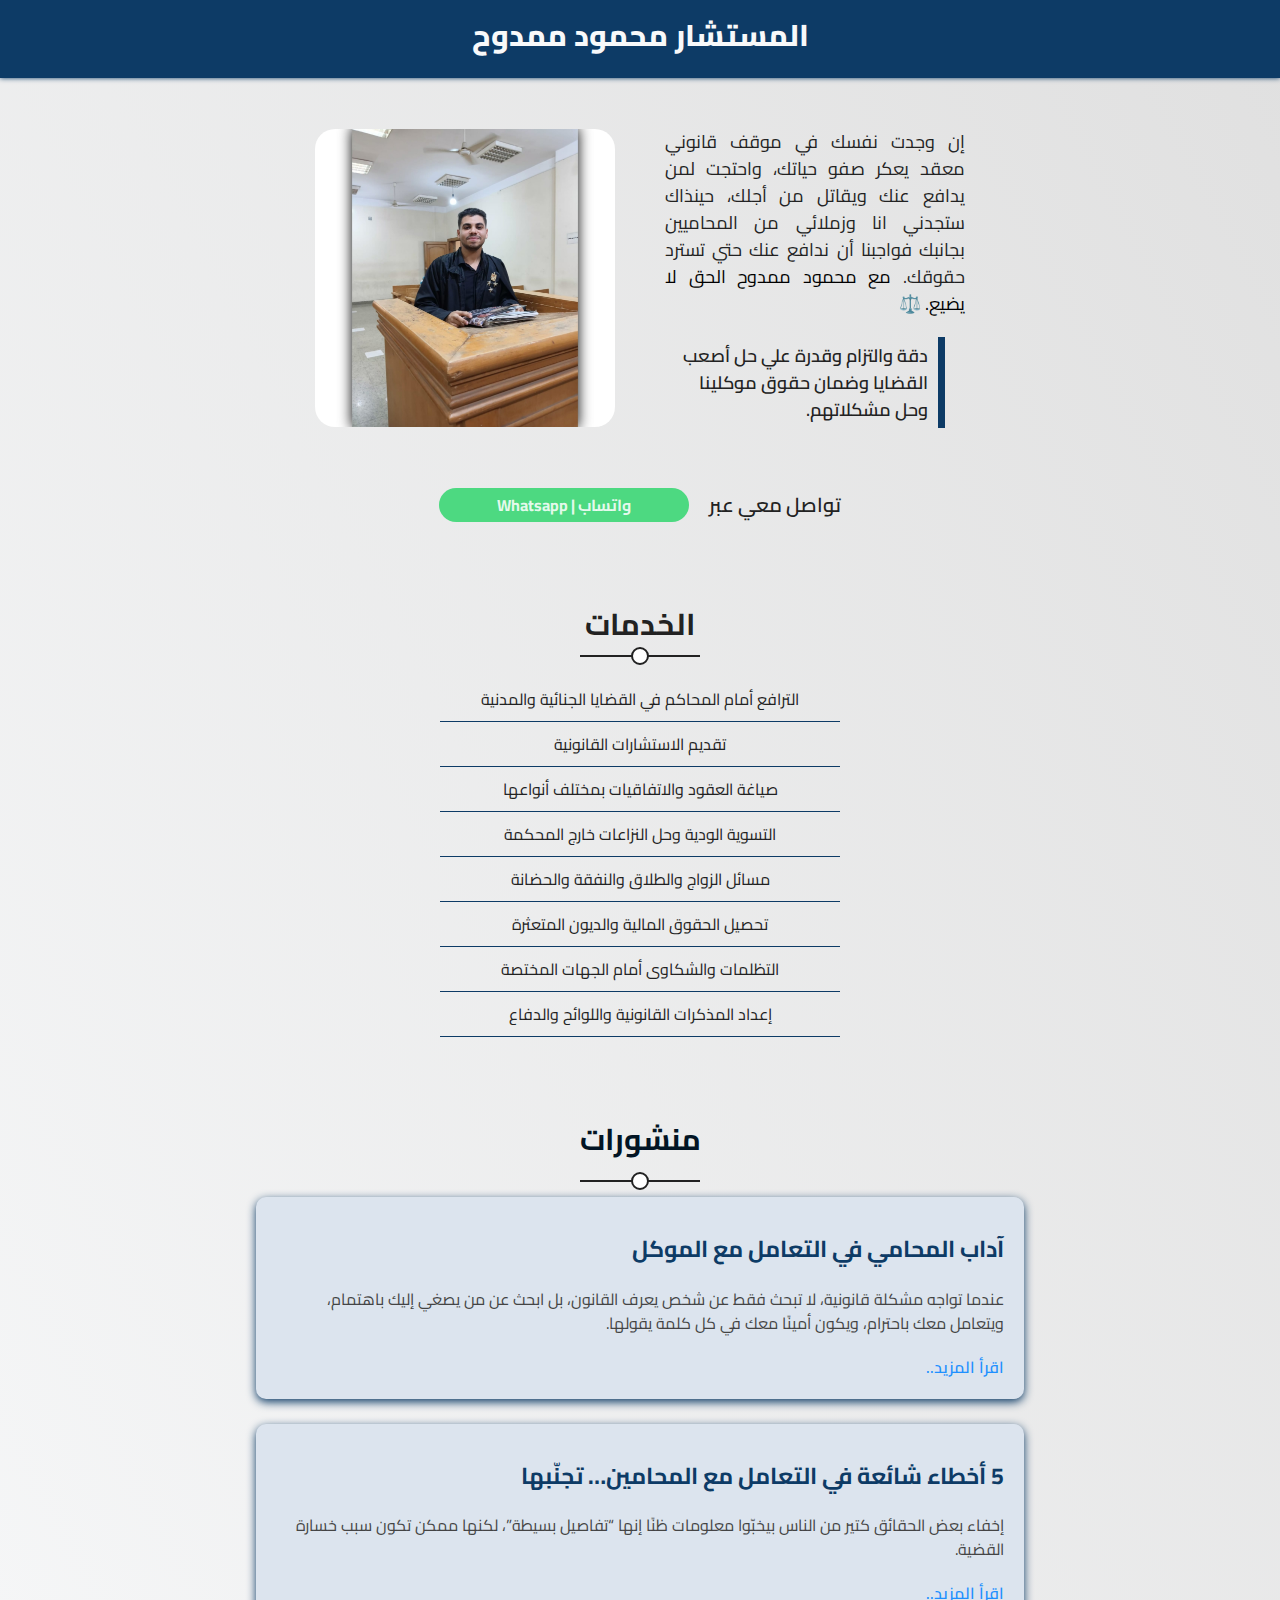
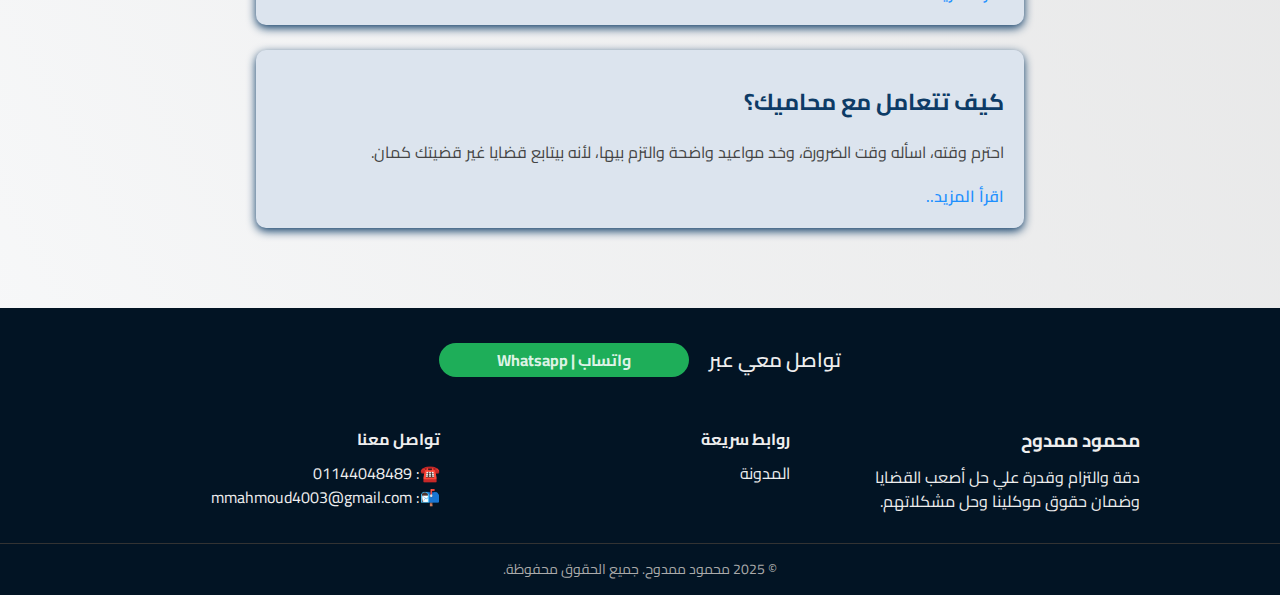
<file: index.html>
<!DOCTYPE html>
<html lang="ar" dir="rtl">
<head>
	<meta name="generator" content="Hugo 0.147.8">
  <meta charset="utf-8">
<meta name="viewport" content="width=device-width">
<title>المستشار محمود ممدوح</title>
<meta name="description" content="">
<meta name="lastmod" content="2023-01-01">

<meta property="og:title" content="الرئيسية">
<meta property="og:description" content="">
<meta property="og:type" content="article">
<meta property="og:url" content="https://example.org/">
<meta property="og:image" content="">




      <link rel="stylesheet" href="/css/main.min.6cd6ef38d9db0c3eecd191f08bb84521d8ef2f6310d4749b55b98da8b6643c54.css" integrity="sha256-bNbvONnbDD7s0ZHwi7hFIdjvL2MQ1HSbVbmNqLZkPFQ=" crossorigin="anonymous">


        <script src="/js/main.f2979a93a325fecf9605263bd141398a311c8e23388ed7dcff74f92f7e632866.js" integrity="sha256-8peak6Ml/s&#43;WBSY70UE5ijEcjiM4jtfc/3T5L35jKGY=" crossorigin="anonymous"></script>


<style>
  @import url('https://fonts.googleapis.com/css2?family=Cairo:wght@200..1000&display=swap');
  :root {
    --dark-blue: #0D3B66;
    --light-blue: #1E90FF;
    --blue-black: #021424;
    --dark-grey: #222222;
    --light-gold: #F0C040;
   }
  html {
    scroll-behavior: smooth;
  }
  * {
    margin: 0;
    padding: 0;
  }
  body {
    color: var(--dark-grey);
    font-family: "Cairo", sans-serif;
    line-height: 1.5;
    background: linear-gradient(62deg, #f8f9fa 0%, #e0e0e0 100%) ;
    width: 100%;
  }
  a {
    color: var(--light-blue);
    text-decoration: none;
  }
  main {
    max-width: 768px;
    margin: auto;
    padding: 0 20px;
  }
  .contact-card {
    margin-top: 25px;
    background-color: transparent;
    width: 100%;
    display: flex;
    flex-flow: row wrap;
    justify-content: center;
    align-items: center;
    gap: 20px;
    padding: 35px 0 0;
  }
  .contact-card .cta {
    font-size: 20px;
    font-weight: 600;
  } 
  .contact-card a {
    display: block;
    text-decoration: none;
    color: hsla(0, 0%, 100%, 0.87);
    font-weight: 700;
    width: 250px;
    border-radius: 20px;
    padding: 5px 0;
    transition: 0.2s;
    background-color: hsla(142, 70%, 49%, 0.8);
    text-align: center;
  }
  .contact-card a:hover {
    transform: scale(1.05);
  }
</style>
</head>
<body>
  <header>
    <h1><a href="/">المستشار محمود ممدوح</a></h1>



<style>

header {
  background-color: var(--dark-blue);
  top: 0;
  right 0;
  width: 100%;
  display: flex;
  flex-flow: row wrap;
  justify-content: space-around;
  align-items: center;
  gap: 10px;
  padding: 10px 0 20px 0;
  margin: 0 0 50px;
  box-shadow: 0 0 5px var(--dark-blue);
  z-index: 100;
  color: var(--light-gold);
}
header h1 a{
  font-size: 25px;
  color: #f8f9fa;
  font-weight: 800;
}
@media(min-width: 767px) {
  header h1 a {
    font-size: 30px
  }
}

header nav ul {
  display: flex;
  flex-flow: row wrap;
  justify-content: center;
  align-items: center;
  gap: 30px;
}
header nav ul li {
  list-style: none;
}
header nav ul li a {
  color: #fff;
  transition: 0.3s;
  font-size: 20px;
}

header nav ul li a.active {
  transform: scale(1.5);
  border-bottom: 2px solid;
  padding: 5px 0;
}
header nav ul li a:hover {
  font-size: 22px;
}

</style>

  </header>
  <main>
    

<div class="intro">
  <div class="bio">
    <p>إن وجدت نفسك في موقف قانوني معقد يعكر صفو حياتك، واحتجت لمن يدافع عنك ويقاتل من أجلك، حينذاك ستجدني انا وزملائي من المحاميين بجانبك فواجبنا أن ندافع عنك حتي تسترد حقوقك. <span>مع محمود ممدوح الحق لا يضيع.</span> ⚖️</p>
    <p class="p">
      دقة والتزام وقدرة علي حل أصعب القضايا وضمان حقوق موكلينا وحل مشكلاتهم.
    </p>
  </div>
  <img src="mahmoud-mamdouh.jpg" alt="صورة الاستاذذ">
</div>

<div class="contact-card">
  <p class="cta">تواصل معي عبر</p>
  <a href="https://wa.me/201144048489" class="whatsapp">واتساب | Whatsapp</a>
</div>
<div class="services">
  <h2>الخدمات</h2>
  <ul>
    <li>الترافع أمام المحاكم في القضايا الجنائية والمدنية</li>
    <li>تقديم الاستشارات القانونية</li>
    <li>صياغة العقود والاتفاقيات بمختلف أنواعها</li>
    <li>التسوية الودية وحل النزاعات خارج المحكمة</li>
    <li>مسائل الزواج والطلاق والنفقة والحضانة</li>
    <li>تحصيل الحقوق المالية والديون المتعثرة</li>
    <li>التظلمات والشكاوى أمام الجهات المختصة</li>
    <li>إعداد المذكرات القانونية واللوائح والدفاع</li>
  </ul>
</div>

<div class="posts">
<h2>منشورات</h2>
  
    <div> 
      <h3><a href="/posts/post-1/">آداب المحامي في التعامل مع الموكل</a></h3>
      <p>عندما تواجه مشكلة قانونية، لا تبحث فقط عن شخص يعرف القانون، بل ابحث عن من يصغي إليك باهتمام، ويتعامل معك باحترام، ويكون أمينًا معك في كل كلمة يقولها.</p>
      <a class="read-more" href="/posts/post-1/">اقرأ المزيد..</a>
    </div>
  
    <div> 
      <h3><a href="/posts/post-2/">5 أخطاء شائعة في التعامل مع المحامين… تجنّبها</a></h3>
      <p>إخفاء بعض الحقائق كتير من الناس بيخبّوا معلومات ظنًا إنها “تفاصيل بسيطة”، لكنها ممكن تكون سبب خسارة القضية.</p>
      <a class="read-more" href="/posts/post-2/">اقرأ المزيد..</a>
    </div>
  
    <div> 
      <h3><a href="/posts/post-3/">كيف تتعامل مع محاميك؟</a></h3>
      <p>احترم وقته، اسأله وقت الضرورة، وخد مواعيد واضحة والتزم بيها، لأنه بيتابع قضايا غير قضيتك كمان.</p>
      <a class="read-more" href="/posts/post-3/">اقرأ المزيد..</a>
    </div>
  
</div>

  
<style>

main {
  display: flex;
  flex-flow: column;
  justify-content: center;
  align-items: center;
}

main>div {
  margin-top: 80px;
}

.intro {
  width: 100%;
  display: flex;
  flex-flow: row wrap;
  justify-content: center;
  align-items: center;
  gap: 50px;
  text-align: justify;
  margin-top: unset;
}
.intro .bio {
  max-width: 300px;
  font-size: 18px;
}
.intro .bio p.p {
  font-weight: 600;
  margin: 20px 20px 0 0;
  border-right: 7px solid var(--dark-blue);
  padding: 5px 10px;
  text-align: right;
}

.intro .bio p span {
  color: #000;
}

.intro img {
  max-width: 300px;
  border-radius: 20px;
}

.services {
  width: 100%;
}
div h2 {
  text-align: center;
  position: relative;
  font-size: 30px;
}
div h2::before {
  content: "";
  position: absolute;
  left: 50%;
  transform: translateX(-50%);
  height: 2px;
  background-color: var(--dark-grey);
  bottom: -10px;
  width: 120px;
}
div h2::after {
  content: "";
  position: absolute;
  left: 50%;
  transform: translateX(-50%);
  width: 14px;
  height: 14px;
  border: 2px solid var(--dark-grey);
  border-radius: 50%;
  bottom: -18px;
  background-color: #fff;
}
.services ul {
  width: 100%;
  display: flex;
  flex-flow: row wrap;
  justify-content: center;
  margin-top: 30px;
}

.services ul li {
  list-style: none;
  display: block;
  width: 100%;
  max-width: 400px;
  padding: 10px 0;
  transition: 0.2s;
  border-bottom: 1px solid var(--dark-blue);
  text-align: center;
}

.services ul li:hover {
  transform: scale(1.05);
}

.posts {
  div {
    margin-top: 25px;
    box-shadow: 0 3px 10px var(--dark-blue);
    padding: 20px;
    border-radius: 10px;
    background-color: #dce4ee;
  }
  h2 {
    padding: 0 0 10px;
    font-size: 30px;
    color: var(--blue-black);
  }
  h3 {
    font-size: 23px;
    margin-top: 15px;
  }
  h3 a {
    color: var(--dark-blue);
  }
  p {
    color: #444;
    margin: 20px 0;
  }
  .read-more {
    display: block;
    margin-top: 10px;
    color: var(--light-blue);
    font-weight: 600;
  }
}
</style>

  </main>
  <footer>
    

<div class="footer">
  <div class="contact-card">
    <p class="cta">تواصل معي عبر</p>
    <a href="https://wa.me/201144048489" class="whatsapp">واتساب | Whatsapp</a>
  </div>
  <div class="footer-container">
    <div class="footer-about">
      <h3>محمود ممدوح</h3>
      <p>دقة والتزام وقدرة علي حل أصعب القضايا وضمان حقوق موكلينا وحل مشكلاتهم.</p>
    </div>
    
    <div class="footer-links">
      <h4>روابط سريعة</h4>
      <ul>
        <li><a href="/posts/">المدونة</a></li>
      </ul>
    </div>
    
    <div class="footer-contact">
      <h4>تواصل معنا</h4>
      <p>☎️: <a href="tel:01144048489<">01144048489</a></p>
      <p>📬: <a href="mailto:mmahmoud4003@gmail.com">mmahmoud4003@gmail.com</a></p>
    </div>
  </div>
  
  <div class="footer-bottom">
    <p>&copy; 2025 محمود ممدوح. جميع الحقوق محفوظة.</p>
  </div>
</div>

<style>
.footer {
  background-color: var(--blue-black);
  color: #eee;
  font-family: 'Cairo', sans-serif;
  direction: rtl;
  margin-top: 80px;
}
@media (max-width: 676px) {
  .footer .contact-card {
    flex-flow: column;
  }
}
.footer-container {
  margin-top: 50px;
  display: flex;
  flex-flow: row wrap;
  justify-content: center;
  gap: 50px;
}

.footer-container div {
  width: 300px;
}

.footer-about h3,
.footer-links h4,
.footer-contact h4 { 
  margin-bottom: 10px;
}

.footer-links ul {
  list-style: none;
}

.footer-links ul li {
  margin-bottom: 6px;
}

footer a {
  color: #eee;
  text-decoration: none;
  transition: color 0.3s;
}

footer a:hover {
  color: var(--light-gold);
}

.footer-bottom {
  text-align: center;
  margin-top: 30px;
  border-top: 1px solid #333;
  padding: 15px;
  font-size: 14px;
  color: #aaa;
}
</style>

  </footer>
</body>
</html>
</file>
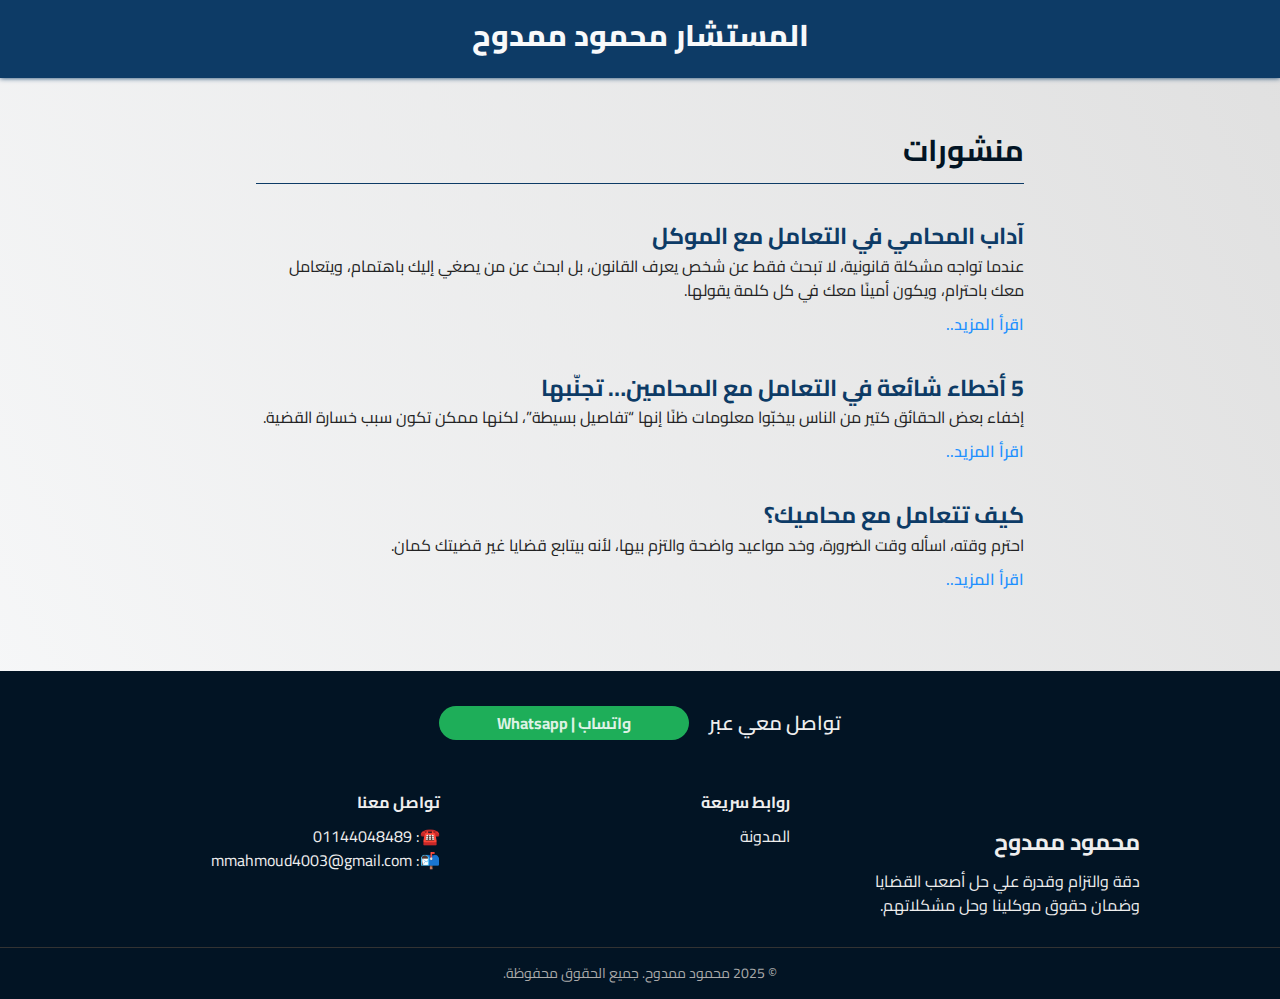
<file: posts/index.html>
<!DOCTYPE html>
<html lang="ar" dir="rtl">
<head>
  <meta charset="utf-8">
<meta name="viewport" content="width=device-width">
<title>منشورات | المستشار محمود ممدوح</title>
<meta name="description" content="">
<meta name="lastmod" content="2025-07-15">

<meta property="og:title" content="منشورات">
<meta property="og:description" content="">
<meta property="og:type" content="article">
<meta property="og:url" content="https://example.org/posts/">
<meta property="og:image" content="">




      <link rel="stylesheet" href="/css/main.min.6cd6ef38d9db0c3eecd191f08bb84521d8ef2f6310d4749b55b98da8b6643c54.css" integrity="sha256-bNbvONnbDD7s0ZHwi7hFIdjvL2MQ1HSbVbmNqLZkPFQ=" crossorigin="anonymous">


        <script src="/js/main.f2979a93a325fecf9605263bd141398a311c8e23388ed7dcff74f92f7e632866.js" integrity="sha256-8peak6Ml/s&#43;WBSY70UE5ijEcjiM4jtfc/3T5L35jKGY=" crossorigin="anonymous"></script>


<style>
  @import url('https://fonts.googleapis.com/css2?family=Cairo:wght@200..1000&display=swap');
  :root {
    --dark-blue: #0D3B66;
    --light-blue: #1E90FF;
    --blue-black: #021424;
    --dark-grey: #222222;
    --light-gold: #F0C040;
   }
  html {
    scroll-behavior: smooth;
  }
  * {
    margin: 0;
    padding: 0;
  }
  body {
    color: var(--dark-grey);
    font-family: "Cairo", sans-serif;
    line-height: 1.5;
    background: linear-gradient(62deg, #f8f9fa 0%, #e0e0e0 100%) ;
    width: 100%;
  }
  a {
    color: var(--light-blue);
    text-decoration: none;
  }
  main {
    max-width: 768px;
    margin: auto;
    padding: 0 20px;
  }
  .contact-card {
    margin-top: 25px;
    background-color: transparent;
    width: 100%;
    display: flex;
    flex-flow: row wrap;
    justify-content: center;
    align-items: center;
    gap: 20px;
    padding: 35px 0 0;
  }
  .contact-card .cta {
    font-size: 20px;
    font-weight: 600;
  } 
  .contact-card a {
    display: block;
    text-decoration: none;
    color: hsla(0, 0%, 100%, 0.87);
    font-weight: 700;
    width: 250px;
    border-radius: 20px;
    padding: 5px 0;
    transition: 0.2s;
    background-color: hsla(142, 70%, 49%, 0.8);
    text-align: center;
  }
  .contact-card a:hover {
    transform: scale(1.05);
  }
</style>
</head>
<body>
  <header>
    <h1><a href="/">المستشار محمود ممدوح</a></h1>



<style>

header {
  background-color: var(--dark-blue);
  top: 0;
  right 0;
  width: 100%;
  display: flex;
  flex-flow: row wrap;
  justify-content: space-around;
  align-items: center;
  gap: 10px;
  padding: 10px 0 20px 0;
  margin: 0 0 50px;
  box-shadow: 0 0 5px var(--dark-blue);
  z-index: 100;
  color: var(--light-gold);
}
header h1 a{
  font-size: 25px;
  color: #f8f9fa;
  font-weight: 800;
}
@media(min-width: 767px) {
  header h1 a {
    font-size: 30px
  }
}

header nav ul {
  display: flex;
  flex-flow: row wrap;
  justify-content: center;
  align-items: center;
  gap: 30px;
}
header nav ul li {
  list-style: none;
}
header nav ul li a {
  color: #fff;
  transition: 0.3s;
  font-size: 20px;
}

header nav ul li a.active {
  transform: scale(1.5);
  border-bottom: 2px solid;
  padding: 5px 0;
}
header nav ul li a:hover {
  font-size: 22px;
}

</style>

  </header>
  <main>
    
  <h2>منشورات</h2>
  
  
    <h3><a href="/posts/post-1/">آداب المحامي في التعامل مع الموكل</a></h3>
    <p>عندما تواجه مشكلة قانونية، لا تبحث فقط عن شخص يعرف القانون، بل ابحث عن من يصغي إليك باهتمام، ويتعامل معك باحترام، ويكون أمينًا معك في كل كلمة يقولها.</p>
    <a class="read-more" href="/posts/post-1/">اقرأ المزيد..</a>
  
    <h3><a href="/posts/post-2/">5 أخطاء شائعة في التعامل مع المحامين… تجنّبها</a></h3>
    <p>إخفاء بعض الحقائق كتير من الناس بيخبّوا معلومات ظنًا إنها “تفاصيل بسيطة”، لكنها ممكن تكون سبب خسارة القضية.</p>
    <a class="read-more" href="/posts/post-2/">اقرأ المزيد..</a>
  
    <h3><a href="/posts/post-3/">كيف تتعامل مع محاميك؟</a></h3>
    <p>احترم وقته، اسأله وقت الضرورة، وخد مواعيد واضحة والتزم بيها، لأنه بيتابع قضايا غير قضيتك كمان.</p>
    <a class="read-more" href="/posts/post-3/">اقرأ المزيد..</a>
  

<style>
  h2 {
    border-bottom: 1px solid var(--dark-blue);
    padding: 0 0 10px;
    font-size: 30px;
    color: var(--blue-black);
  }
  h3 {
    font-size: 23px;
    margin-top: 35px;
  }
  h3 a {
    color: var(--dark-blue);
  }
  .read-more {
    display: block;
    margin-top: 10px;
    color: var(--light-blue);
    font-weight: 600;
  }
</style>

  </main>
  <footer>
    

<div class="footer">
  <div class="contact-card">
    <p class="cta">تواصل معي عبر</p>
    <a href="https://wa.me/201144048489" class="whatsapp">واتساب | Whatsapp</a>
  </div>
  <div class="footer-container">
    <div class="footer-about">
      <h3>محمود ممدوح</h3>
      <p>دقة والتزام وقدرة علي حل أصعب القضايا وضمان حقوق موكلينا وحل مشكلاتهم.</p>
    </div>
    
    <div class="footer-links">
      <h4>روابط سريعة</h4>
      <ul>
        <li><a href="/posts/">المدونة</a></li>
      </ul>
    </div>
    
    <div class="footer-contact">
      <h4>تواصل معنا</h4>
      <p>☎️: <a href="tel:01144048489<">01144048489</a></p>
      <p>📬: <a href="mailto:mmahmoud4003@gmail.com">mmahmoud4003@gmail.com</a></p>
    </div>
  </div>
  
  <div class="footer-bottom">
    <p>&copy; 2025 محمود ممدوح. جميع الحقوق محفوظة.</p>
  </div>
</div>

<style>
.footer {
  background-color: var(--blue-black);
  color: #eee;
  font-family: 'Cairo', sans-serif;
  direction: rtl;
  margin-top: 80px;
}
@media (max-width: 676px) {
  .footer .contact-card {
    flex-flow: column;
  }
}
.footer-container {
  margin-top: 50px;
  display: flex;
  flex-flow: row wrap;
  justify-content: center;
  gap: 50px;
}

.footer-container div {
  width: 300px;
}

.footer-about h3,
.footer-links h4,
.footer-contact h4 { 
  margin-bottom: 10px;
}

.footer-links ul {
  list-style: none;
}

.footer-links ul li {
  margin-bottom: 6px;
}

footer a {
  color: #eee;
  text-decoration: none;
  transition: color 0.3s;
}

footer a:hover {
  color: var(--light-gold);
}

.footer-bottom {
  text-align: center;
  margin-top: 30px;
  border-top: 1px solid #333;
  padding: 15px;
  font-size: 14px;
  color: #aaa;
}
</style>

  </footer>
</body>
</html>
</file>
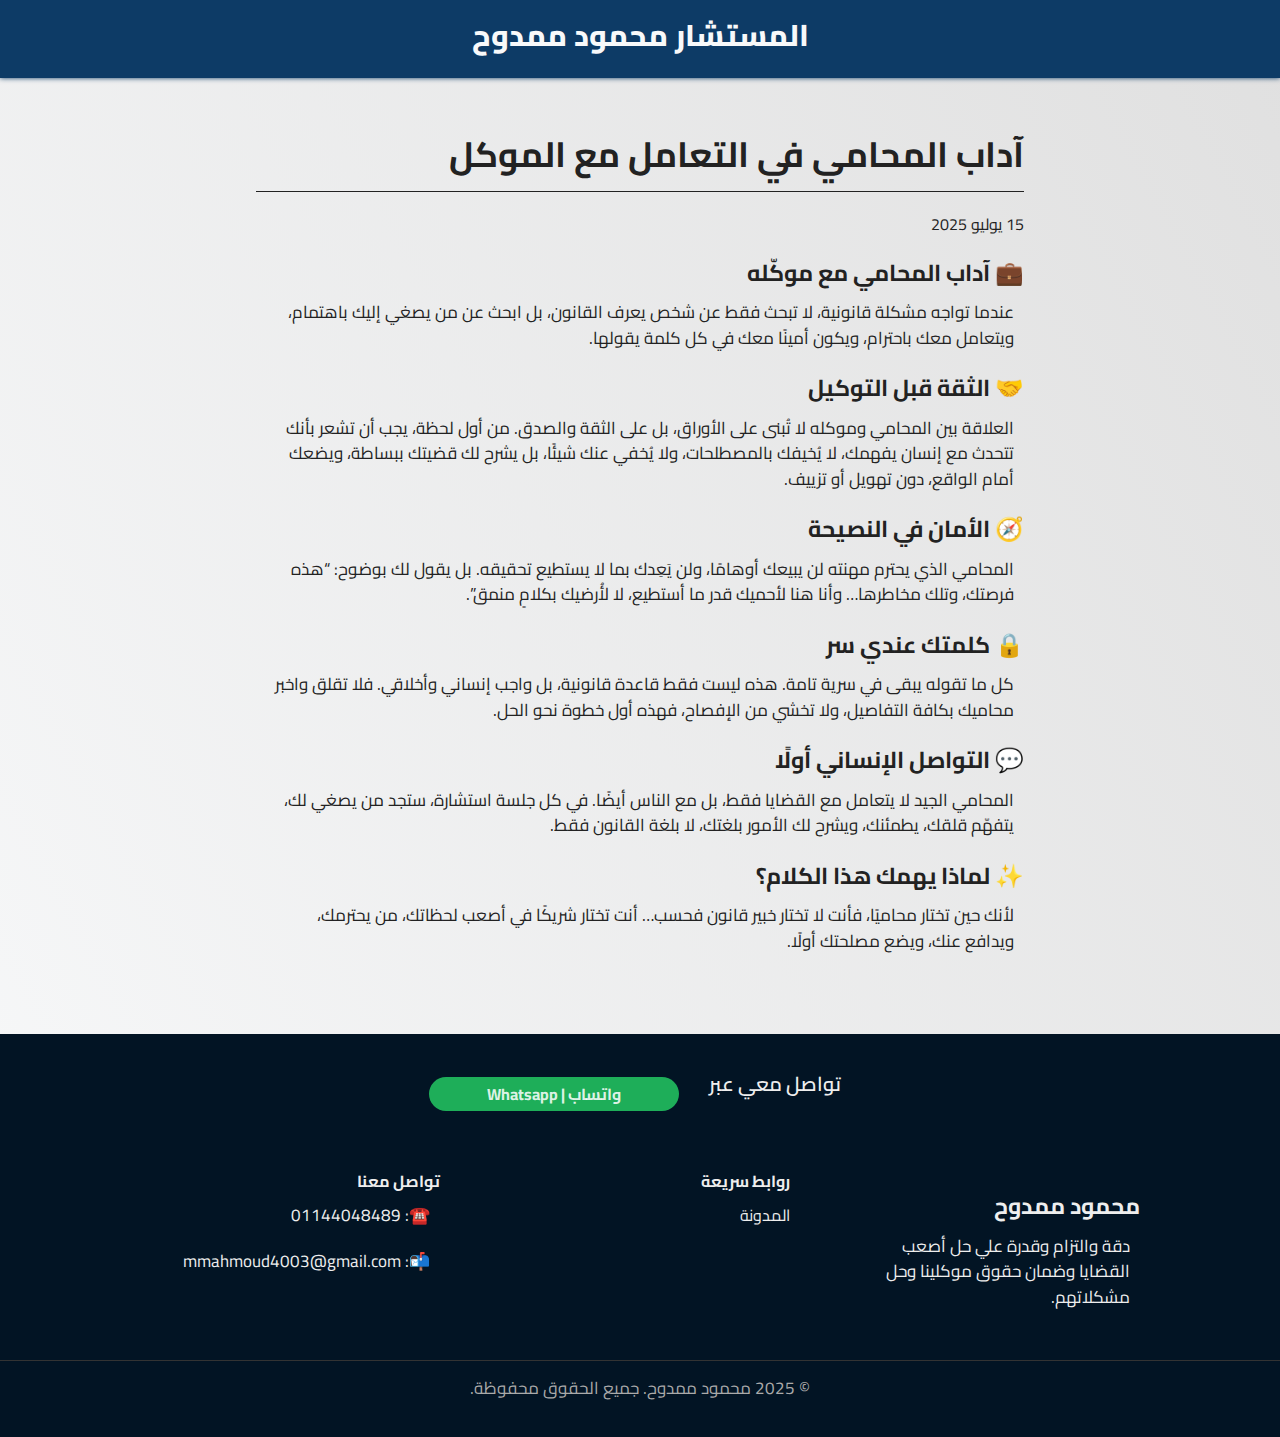
<file: posts/post-1/index.html>
<!DOCTYPE html>
<html lang="ar" dir="rtl">
<head>
  <meta charset="utf-8">
<meta name="viewport" content="width=device-width">
<title>آداب المحامي في التعامل مع الموكل | المستشار محمود ممدوح</title>
<meta name="description" content="عندما تواجه مشكلة قانونية، لا تبحث فقط عن شخص يعرف القانون، بل ابحث عن من يصغي إليك باهتمام، ويتعامل معك باحترام، ويكون أمينًا معك في كل كلمة يقولها.">
<meta name="lastmod" content="2025-07-15">

<meta property="og:title" content="آداب المحامي في التعامل مع الموكل">
<meta property="og:description" content="عندما تواجه مشكلة قانونية، لا تبحث فقط عن شخص يعرف القانون، بل ابحث عن من يصغي إليك باهتمام، ويتعامل معك باحترام، ويكون أمينًا معك في كل كلمة يقولها.">
<meta property="og:type" content="article">
<meta property="og:url" content="https://example.org/posts/post-1/">
<meta property="og:image" content="">


  <link rel="canonical" href="https://example.org/posts/post-1/">



      <link rel="stylesheet" href="/css/main.min.6cd6ef38d9db0c3eecd191f08bb84521d8ef2f6310d4749b55b98da8b6643c54.css" integrity="sha256-bNbvONnbDD7s0ZHwi7hFIdjvL2MQ1HSbVbmNqLZkPFQ=" crossorigin="anonymous">


        <script src="/js/main.f2979a93a325fecf9605263bd141398a311c8e23388ed7dcff74f92f7e632866.js" integrity="sha256-8peak6Ml/s&#43;WBSY70UE5ijEcjiM4jtfc/3T5L35jKGY=" crossorigin="anonymous"></script>


<style>
  @import url('https://fonts.googleapis.com/css2?family=Cairo:wght@200..1000&display=swap');
  :root {
    --dark-blue: #0D3B66;
    --light-blue: #1E90FF;
    --blue-black: #021424;
    --dark-grey: #222222;
    --light-gold: #F0C040;
   }
  html {
    scroll-behavior: smooth;
  }
  * {
    margin: 0;
    padding: 0;
  }
  body {
    color: var(--dark-grey);
    font-family: "Cairo", sans-serif;
    line-height: 1.5;
    background: linear-gradient(62deg, #f8f9fa 0%, #e0e0e0 100%) ;
    width: 100%;
  }
  a {
    color: var(--light-blue);
    text-decoration: none;
  }
  main {
    max-width: 768px;
    margin: auto;
    padding: 0 20px;
  }
  .contact-card {
    margin-top: 25px;
    background-color: transparent;
    width: 100%;
    display: flex;
    flex-flow: row wrap;
    justify-content: center;
    align-items: center;
    gap: 20px;
    padding: 35px 0 0;
  }
  .contact-card .cta {
    font-size: 20px;
    font-weight: 600;
  } 
  .contact-card a {
    display: block;
    text-decoration: none;
    color: hsla(0, 0%, 100%, 0.87);
    font-weight: 700;
    width: 250px;
    border-radius: 20px;
    padding: 5px 0;
    transition: 0.2s;
    background-color: hsla(142, 70%, 49%, 0.8);
    text-align: center;
  }
  .contact-card a:hover {
    transform: scale(1.05);
  }
</style>
</head>
<body>
  <header>
    <h1><a href="/">المستشار محمود ممدوح</a></h1>



<style>

header {
  background-color: var(--dark-blue);
  top: 0;
  right 0;
  width: 100%;
  display: flex;
  flex-flow: row wrap;
  justify-content: space-around;
  align-items: center;
  gap: 10px;
  padding: 10px 0 20px 0;
  margin: 0 0 50px;
  box-shadow: 0 0 5px var(--dark-blue);
  z-index: 100;
  color: var(--light-gold);
}
header h1 a{
  font-size: 25px;
  color: #f8f9fa;
  font-weight: 800;
}
@media(min-width: 767px) {
  header h1 a {
    font-size: 30px
  }
}

header nav ul {
  display: flex;
  flex-flow: row wrap;
  justify-content: center;
  align-items: center;
  gap: 30px;
}
header nav ul li {
  list-style: none;
}
header nav ul li a {
  color: #fff;
  transition: 0.3s;
  font-size: 20px;
}

header nav ul li a.active {
  transform: scale(1.5);
  border-bottom: 2px solid;
  padding: 5px 0;
}
header nav ul li a:hover {
  font-size: 22px;
}

</style>

  </header>
  <main>
    
  <h2>آداب المحامي في التعامل مع الموكل</h2>

  
  
  <time datetime="2025-07-15T00:00:00&#43;00:00">15 يوليو 2025</time>

  <h3 id="-آداب-المحامي-مع-موكله">💼 آداب المحامي مع موكّله</h3>
<p>عندما تواجه مشكلة قانونية، لا تبحث فقط عن شخص يعرف القانون، بل ابحث عن من يصغي إليك باهتمام، ويتعامل معك باحترام، ويكون أمينًا معك في كل كلمة يقولها.</p>
<h3 id="-الثقة-قبل-التوكيل">🤝 الثقة قبل التوكيل</h3>
<p>العلاقة بين المحامي وموكله لا تُبنى على الأوراق، بل على الثقة والصدق.
من أول لحظة، يجب أن تشعر بأنك تتحدث مع إنسان يفهمك، لا يُخيفك بالمصطلحات، ولا يُخفي عنك شيئًا، بل يشرح لك قضيتك ببساطة، ويضعك أمام الواقع، دون تهويل أو تزييف.</p>
<h3 id="-الأمان-في-النصيحة">🧭 الأمان في النصيحة</h3>
<p>المحامي الذي يحترم مهنته لن يبيعك أوهامًا، ولن يَعِدك بما لا يستطيع تحقيقه.
بل يقول لك بوضوح:
&ldquo;هذه فرصتك، وتلك مخاطرها… وأنا هنا لأحميك قدر ما أستطيع، لا لأُرضيك بكلامٍ منمق&rdquo;.</p>
<h3 id="-كلمتك-عندي-سر">🔒 كلمتك عندي سر</h3>
<p>كل ما تقوله يبقى في سرية تامة. هذه ليست فقط قاعدة قانونية، بل واجب إنساني وأخلاقي. فلا تقلق واخبر محاميك بكافة التفاصيل، ولا تخشي من الإفصاح، فهذه أول خطوة نحو الحل.</p>
<h3 id="-التواصل-الإنساني-أولا">💬 التواصل الإنساني أولًا</h3>
<p>المحامي الجيد لا يتعامل مع القضايا فقط، بل مع الناس أيضًا.
في كل جلسة استشارة، ستجد من يصغي لك، يتفهّم قلقك، يطمئنك، ويشرح لك الأمور بلغتك، لا بلغة القانون فقط.</p>
<h3 id="-لماذا-يهمك-هذا-الكلام">✨ لماذا يهمك هذا الكلام؟</h3>
<p>لأنك حين تختار محاميًا، فأنت لا تختار خبير قانون فحسب…
أنت تختار شريكًا في أصعب لحظاتك، من يحترمك، ويدافع عنك، ويضع مصلحتك أولًا.</p>


<style>
  h2 {
    border-bottom: 1px solid var(--dark-grey);
    padding: 0 0 10px;
    margin-bottom: 20px;
    font-size: 27px;
  }
  h3 {
    margin: 20px 0 10px;
  }
  p {
    margin: 0 10px 20px;
  }

  @media (min-width: 767px) {
    h2 {
      font-size: 35px;
    }
    h3 {
      font-size: 23px;
    }
    p {
      font-size: 17px;
    }
  }
</style>

  </main>
  <footer>
    

<div class="footer">
  <div class="contact-card">
    <p class="cta">تواصل معي عبر</p>
    <a href="https://wa.me/201144048489" class="whatsapp">واتساب | Whatsapp</a>
  </div>
  <div class="footer-container">
    <div class="footer-about">
      <h3>محمود ممدوح</h3>
      <p>دقة والتزام وقدرة علي حل أصعب القضايا وضمان حقوق موكلينا وحل مشكلاتهم.</p>
    </div>
    
    <div class="footer-links">
      <h4>روابط سريعة</h4>
      <ul>
        <li><a href="/posts/">المدونة</a></li>
      </ul>
    </div>
    
    <div class="footer-contact">
      <h4>تواصل معنا</h4>
      <p>☎️: <a href="tel:01144048489<">01144048489</a></p>
      <p>📬: <a href="mailto:mmahmoud4003@gmail.com">mmahmoud4003@gmail.com</a></p>
    </div>
  </div>
  
  <div class="footer-bottom">
    <p>&copy; 2025 محمود ممدوح. جميع الحقوق محفوظة.</p>
  </div>
</div>

<style>
.footer {
  background-color: var(--blue-black);
  color: #eee;
  font-family: 'Cairo', sans-serif;
  direction: rtl;
  margin-top: 80px;
}
@media (max-width: 676px) {
  .footer .contact-card {
    flex-flow: column;
  }
}
.footer-container {
  margin-top: 50px;
  display: flex;
  flex-flow: row wrap;
  justify-content: center;
  gap: 50px;
}

.footer-container div {
  width: 300px;
}

.footer-about h3,
.footer-links h4,
.footer-contact h4 { 
  margin-bottom: 10px;
}

.footer-links ul {
  list-style: none;
}

.footer-links ul li {
  margin-bottom: 6px;
}

footer a {
  color: #eee;
  text-decoration: none;
  transition: color 0.3s;
}

footer a:hover {
  color: var(--light-gold);
}

.footer-bottom {
  text-align: center;
  margin-top: 30px;
  border-top: 1px solid #333;
  padding: 15px;
  font-size: 14px;
  color: #aaa;
}
</style>

  </footer>
</body>
</html>
</file>
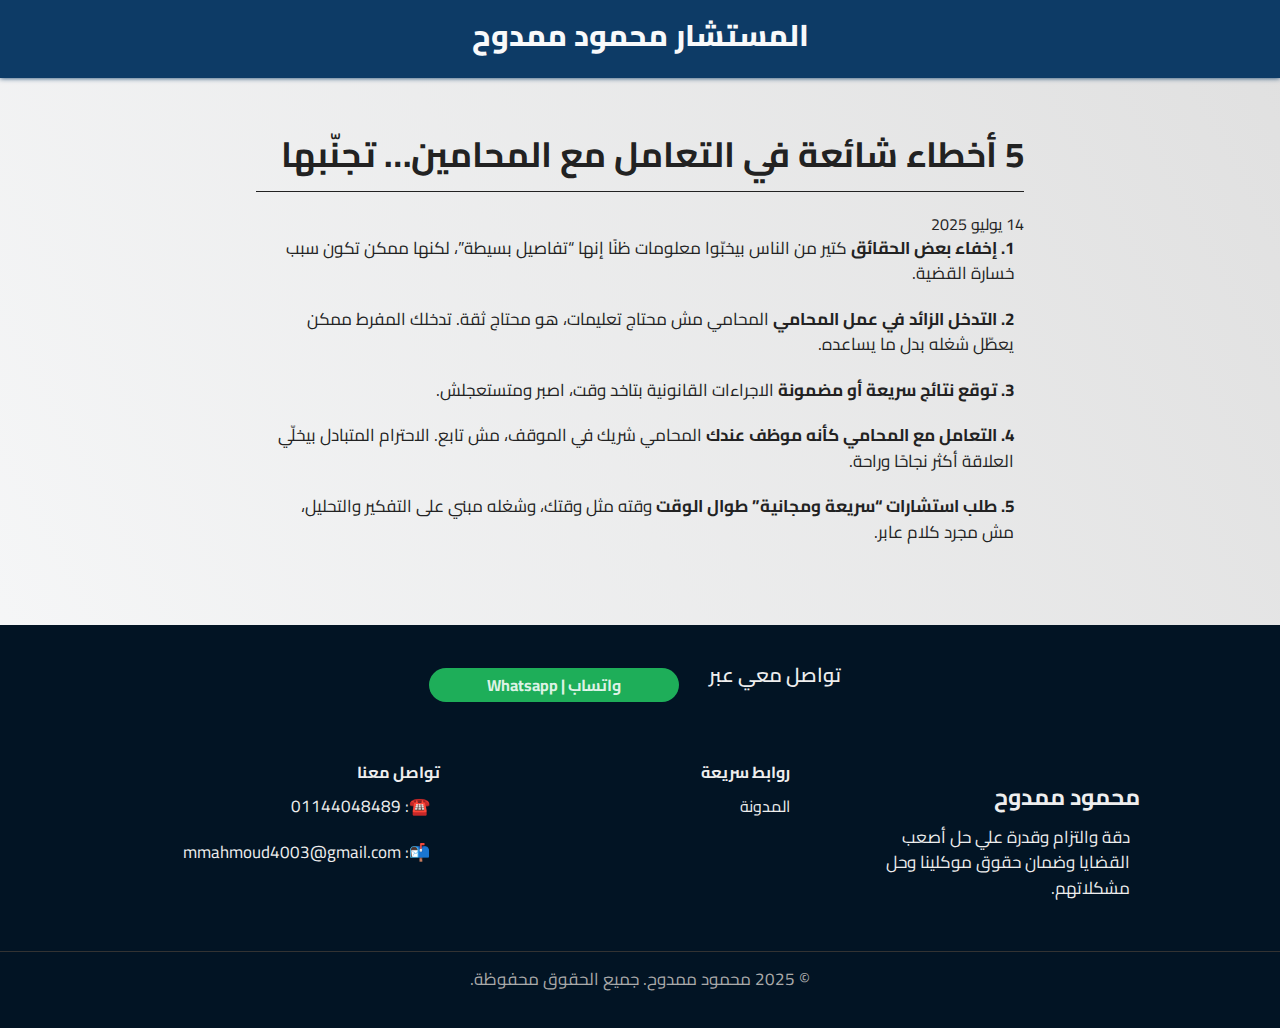
<file: posts/post-2/index.html>
<!DOCTYPE html>
<html lang="ar" dir="rtl">
<head>
  <meta charset="utf-8">
<meta name="viewport" content="width=device-width">
<title>5 أخطاء شائعة في التعامل مع المحامين… تجنّبها | المستشار محمود ممدوح</title>
<meta name="description" content="إخفاء بعض الحقائق كتير من الناس بيخبّوا معلومات ظنًا إنها “تفاصيل بسيطة”، لكنها ممكن تكون سبب خسارة القضية.">
<meta name="lastmod" content="2025-07-14">

<meta property="og:title" content="5 أخطاء شائعة في التعامل مع المحامين… تجنّبها">
<meta property="og:description" content="إخفاء بعض الحقائق كتير من الناس بيخبّوا معلومات ظنًا إنها “تفاصيل بسيطة”، لكنها ممكن تكون سبب خسارة القضية.">
<meta property="og:type" content="article">
<meta property="og:url" content="https://example.org/posts/post-2/">
<meta property="og:image" content="">


  <link rel="canonical" href="https://example.org/posts/post-2/">



      <link rel="stylesheet" href="/css/main.min.6cd6ef38d9db0c3eecd191f08bb84521d8ef2f6310d4749b55b98da8b6643c54.css" integrity="sha256-bNbvONnbDD7s0ZHwi7hFIdjvL2MQ1HSbVbmNqLZkPFQ=" crossorigin="anonymous">


        <script src="/js/main.f2979a93a325fecf9605263bd141398a311c8e23388ed7dcff74f92f7e632866.js" integrity="sha256-8peak6Ml/s&#43;WBSY70UE5ijEcjiM4jtfc/3T5L35jKGY=" crossorigin="anonymous"></script>


<style>
  @import url('https://fonts.googleapis.com/css2?family=Cairo:wght@200..1000&display=swap');
  :root {
    --dark-blue: #0D3B66;
    --light-blue: #1E90FF;
    --blue-black: #021424;
    --dark-grey: #222222;
    --light-gold: #F0C040;
   }
  html {
    scroll-behavior: smooth;
  }
  * {
    margin: 0;
    padding: 0;
  }
  body {
    color: var(--dark-grey);
    font-family: "Cairo", sans-serif;
    line-height: 1.5;
    background: linear-gradient(62deg, #f8f9fa 0%, #e0e0e0 100%) ;
    width: 100%;
  }
  a {
    color: var(--light-blue);
    text-decoration: none;
  }
  main {
    max-width: 768px;
    margin: auto;
    padding: 0 20px;
  }
  .contact-card {
    margin-top: 25px;
    background-color: transparent;
    width: 100%;
    display: flex;
    flex-flow: row wrap;
    justify-content: center;
    align-items: center;
    gap: 20px;
    padding: 35px 0 0;
  }
  .contact-card .cta {
    font-size: 20px;
    font-weight: 600;
  } 
  .contact-card a {
    display: block;
    text-decoration: none;
    color: hsla(0, 0%, 100%, 0.87);
    font-weight: 700;
    width: 250px;
    border-radius: 20px;
    padding: 5px 0;
    transition: 0.2s;
    background-color: hsla(142, 70%, 49%, 0.8);
    text-align: center;
  }
  .contact-card a:hover {
    transform: scale(1.05);
  }
</style>
</head>
<body>
  <header>
    <h1><a href="/">المستشار محمود ممدوح</a></h1>



<style>

header {
  background-color: var(--dark-blue);
  top: 0;
  right 0;
  width: 100%;
  display: flex;
  flex-flow: row wrap;
  justify-content: space-around;
  align-items: center;
  gap: 10px;
  padding: 10px 0 20px 0;
  margin: 0 0 50px;
  box-shadow: 0 0 5px var(--dark-blue);
  z-index: 100;
  color: var(--light-gold);
}
header h1 a{
  font-size: 25px;
  color: #f8f9fa;
  font-weight: 800;
}
@media(min-width: 767px) {
  header h1 a {
    font-size: 30px
  }
}

header nav ul {
  display: flex;
  flex-flow: row wrap;
  justify-content: center;
  align-items: center;
  gap: 30px;
}
header nav ul li {
  list-style: none;
}
header nav ul li a {
  color: #fff;
  transition: 0.3s;
  font-size: 20px;
}

header nav ul li a.active {
  transform: scale(1.5);
  border-bottom: 2px solid;
  padding: 5px 0;
}
header nav ul li a:hover {
  font-size: 22px;
}

</style>

  </header>
  <main>
    
  <h2>5 أخطاء شائعة في التعامل مع المحامين… تجنّبها</h2>

  
  
  <time datetime="2025-07-14T00:00:00&#43;00:00">14 يوليو 2025</time>

  <p><strong>1. إخفاء بعض الحقائق</strong>
كتير من الناس بيخبّوا معلومات ظنًا إنها &ldquo;تفاصيل بسيطة&rdquo;، لكنها ممكن تكون سبب خسارة القضية.</p>
<p><strong>2. التدخل الزائد في عمل المحامي</strong>
المحامي مش محتاج تعليمات، هو محتاج ثقة. تدخلك المفرط ممكن يعطّل شغله بدل ما يساعده.</p>
<p><strong>3. توقع نتائج سريعة أو مضمونة</strong>
الاجراءات القانونية بتاخد وقت، اصبر ومتستعجلش.</p>
<p><strong>4. التعامل مع المحامي كأنه موظف عندك</strong>
المحامي شريك في الموقف، مش تابع. الاحترام المتبادل بيخلّي العلاقة أكثر نجاحًا وراحة.</p>
<p><strong>5. طلب استشارات &ldquo;سريعة ومجانية&rdquo; طوال الوقت</strong>
وقته مثل وقتك، وشغله مبني على التفكير والتحليل، مش مجرد كلام عابر.</p>


<style>
  h2 {
    border-bottom: 1px solid var(--dark-grey);
    padding: 0 0 10px;
    margin-bottom: 20px;
    font-size: 27px;
  }
  h3 {
    margin: 20px 0 10px;
  }
  p {
    margin: 0 10px 20px;
  }

  @media (min-width: 767px) {
    h2 {
      font-size: 35px;
    }
    h3 {
      font-size: 23px;
    }
    p {
      font-size: 17px;
    }
  }
</style>

  </main>
  <footer>
    

<div class="footer">
  <div class="contact-card">
    <p class="cta">تواصل معي عبر</p>
    <a href="https://wa.me/201144048489" class="whatsapp">واتساب | Whatsapp</a>
  </div>
  <div class="footer-container">
    <div class="footer-about">
      <h3>محمود ممدوح</h3>
      <p>دقة والتزام وقدرة علي حل أصعب القضايا وضمان حقوق موكلينا وحل مشكلاتهم.</p>
    </div>
    
    <div class="footer-links">
      <h4>روابط سريعة</h4>
      <ul>
        <li><a href="/posts/">المدونة</a></li>
      </ul>
    </div>
    
    <div class="footer-contact">
      <h4>تواصل معنا</h4>
      <p>☎️: <a href="tel:01144048489<">01144048489</a></p>
      <p>📬: <a href="mailto:mmahmoud4003@gmail.com">mmahmoud4003@gmail.com</a></p>
    </div>
  </div>
  
  <div class="footer-bottom">
    <p>&copy; 2025 محمود ممدوح. جميع الحقوق محفوظة.</p>
  </div>
</div>

<style>
.footer {
  background-color: var(--blue-black);
  color: #eee;
  font-family: 'Cairo', sans-serif;
  direction: rtl;
  margin-top: 80px;
}
@media (max-width: 676px) {
  .footer .contact-card {
    flex-flow: column;
  }
}
.footer-container {
  margin-top: 50px;
  display: flex;
  flex-flow: row wrap;
  justify-content: center;
  gap: 50px;
}

.footer-container div {
  width: 300px;
}

.footer-about h3,
.footer-links h4,
.footer-contact h4 { 
  margin-bottom: 10px;
}

.footer-links ul {
  list-style: none;
}

.footer-links ul li {
  margin-bottom: 6px;
}

footer a {
  color: #eee;
  text-decoration: none;
  transition: color 0.3s;
}

footer a:hover {
  color: var(--light-gold);
}

.footer-bottom {
  text-align: center;
  margin-top: 30px;
  border-top: 1px solid #333;
  padding: 15px;
  font-size: 14px;
  color: #aaa;
}
</style>

  </footer>
</body>
</html>
</file>
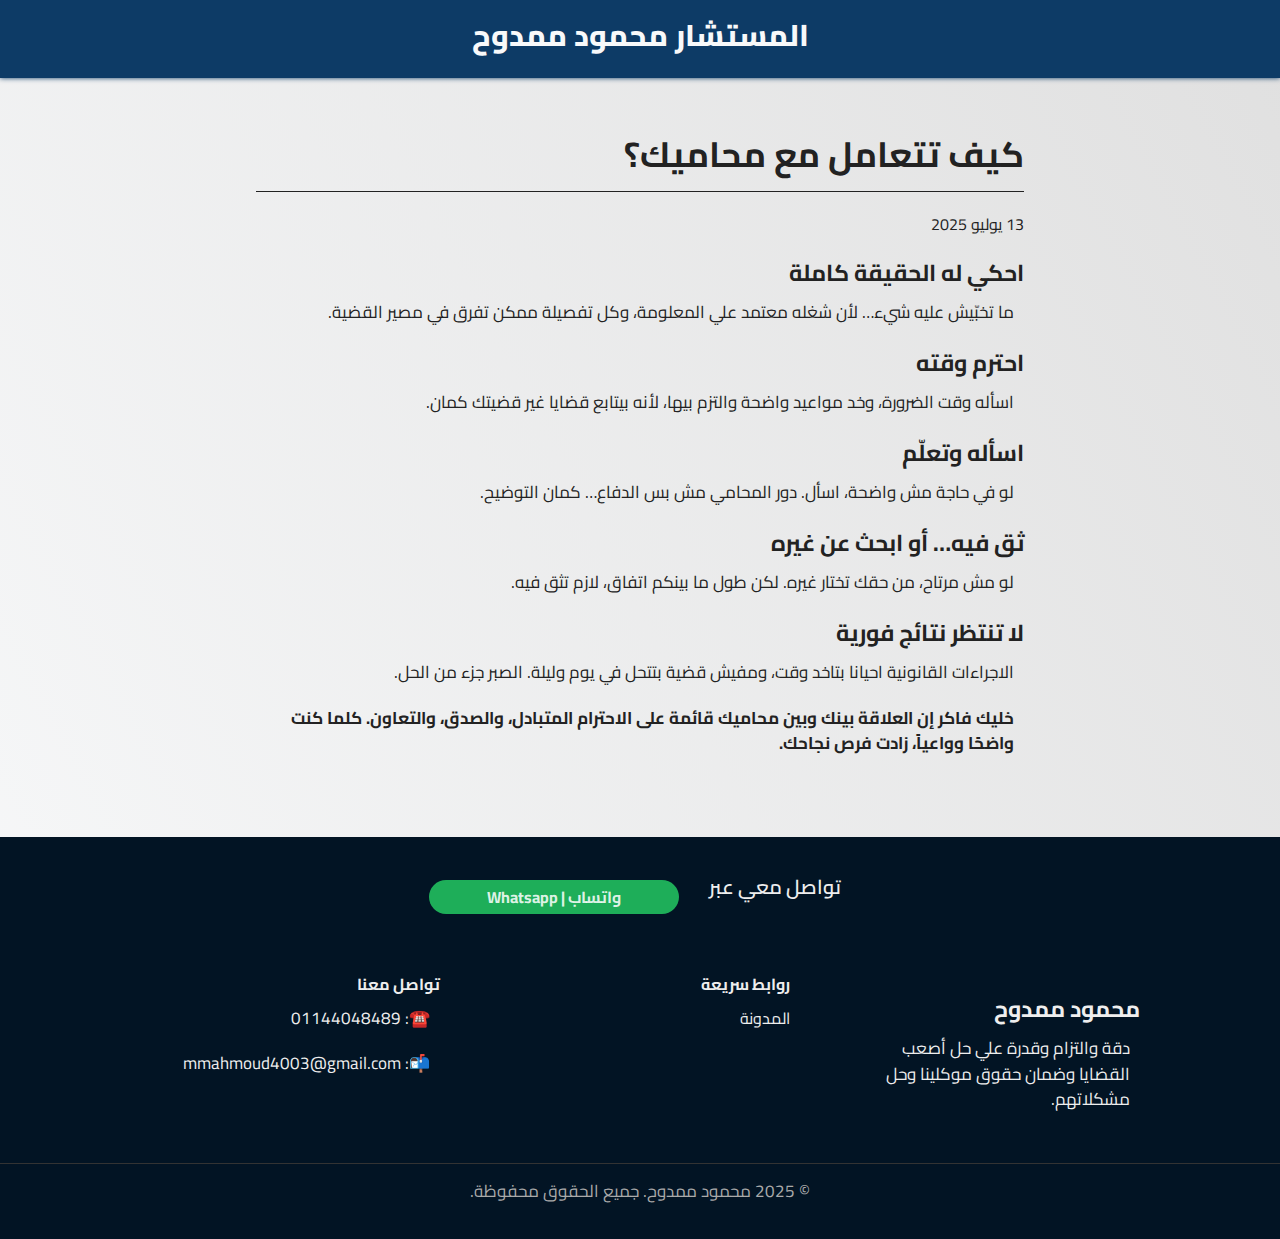
<file: posts/post-3/index.html>
<!DOCTYPE html>
<html lang="ar" dir="rtl">
<head>
  <meta charset="utf-8">
<meta name="viewport" content="width=device-width">
<title>كيف تتعامل مع محاميك؟ | المستشار محمود ممدوح</title>
<meta name="description" content="احترم وقته، اسأله وقت الضرورة، وخد مواعيد واضحة والتزم بيها، لأنه بيتابع قضايا غير قضيتك كمان.">
<meta name="lastmod" content="2025-07-13">

<meta property="og:title" content="كيف تتعامل مع محاميك؟">
<meta property="og:description" content="احترم وقته، اسأله وقت الضرورة، وخد مواعيد واضحة والتزم بيها، لأنه بيتابع قضايا غير قضيتك كمان.">
<meta property="og:type" content="article">
<meta property="og:url" content="https://example.org/posts/post-3/">
<meta property="og:image" content="">


  <link rel="canonical" href="https://example.org/posts/post-3/">



      <link rel="stylesheet" href="/css/main.min.6cd6ef38d9db0c3eecd191f08bb84521d8ef2f6310d4749b55b98da8b6643c54.css" integrity="sha256-bNbvONnbDD7s0ZHwi7hFIdjvL2MQ1HSbVbmNqLZkPFQ=" crossorigin="anonymous">


        <script src="/js/main.f2979a93a325fecf9605263bd141398a311c8e23388ed7dcff74f92f7e632866.js" integrity="sha256-8peak6Ml/s&#43;WBSY70UE5ijEcjiM4jtfc/3T5L35jKGY=" crossorigin="anonymous"></script>


<style>
  @import url('https://fonts.googleapis.com/css2?family=Cairo:wght@200..1000&display=swap');
  :root {
    --dark-blue: #0D3B66;
    --light-blue: #1E90FF;
    --blue-black: #021424;
    --dark-grey: #222222;
    --light-gold: #F0C040;
   }
  html {
    scroll-behavior: smooth;
  }
  * {
    margin: 0;
    padding: 0;
  }
  body {
    color: var(--dark-grey);
    font-family: "Cairo", sans-serif;
    line-height: 1.5;
    background: linear-gradient(62deg, #f8f9fa 0%, #e0e0e0 100%) ;
    width: 100%;
  }
  a {
    color: var(--light-blue);
    text-decoration: none;
  }
  main {
    max-width: 768px;
    margin: auto;
    padding: 0 20px;
  }
  .contact-card {
    margin-top: 25px;
    background-color: transparent;
    width: 100%;
    display: flex;
    flex-flow: row wrap;
    justify-content: center;
    align-items: center;
    gap: 20px;
    padding: 35px 0 0;
  }
  .contact-card .cta {
    font-size: 20px;
    font-weight: 600;
  } 
  .contact-card a {
    display: block;
    text-decoration: none;
    color: hsla(0, 0%, 100%, 0.87);
    font-weight: 700;
    width: 250px;
    border-radius: 20px;
    padding: 5px 0;
    transition: 0.2s;
    background-color: hsla(142, 70%, 49%, 0.8);
    text-align: center;
  }
  .contact-card a:hover {
    transform: scale(1.05);
  }
</style>
</head>
<body>
  <header>
    <h1><a href="/">المستشار محمود ممدوح</a></h1>



<style>

header {
  background-color: var(--dark-blue);
  top: 0;
  right 0;
  width: 100%;
  display: flex;
  flex-flow: row wrap;
  justify-content: space-around;
  align-items: center;
  gap: 10px;
  padding: 10px 0 20px 0;
  margin: 0 0 50px;
  box-shadow: 0 0 5px var(--dark-blue);
  z-index: 100;
  color: var(--light-gold);
}
header h1 a{
  font-size: 25px;
  color: #f8f9fa;
  font-weight: 800;
}
@media(min-width: 767px) {
  header h1 a {
    font-size: 30px
  }
}

header nav ul {
  display: flex;
  flex-flow: row wrap;
  justify-content: center;
  align-items: center;
  gap: 30px;
}
header nav ul li {
  list-style: none;
}
header nav ul li a {
  color: #fff;
  transition: 0.3s;
  font-size: 20px;
}

header nav ul li a.active {
  transform: scale(1.5);
  border-bottom: 2px solid;
  padding: 5px 0;
}
header nav ul li a:hover {
  font-size: 22px;
}

</style>

  </header>
  <main>
    
  <h2>كيف تتعامل مع محاميك؟</h2>

  
  
  <time datetime="2025-07-13T00:00:00&#43;00:00">13 يوليو 2025</time>

  <h3 id="احكي-له-الحقيقة-كاملة">احكي له الحقيقة كاملة</h3>
<p>ما تخبّيش عليه شيء… لأن شغله معتمد علي المعلومة، وكل تفصيلة ممكن تفرق في مصير القضية.</p>
<h3 id="احترم-وقته">احترم وقته</h3>
<p>اسأله وقت الضرورة، وخد مواعيد واضحة والتزم بيها، لأنه بيتابع قضايا غير قضيتك كمان.</p>
<h3 id="اسأله-وتعلم">اسأله وتعلّم</h3>
<p>لو في حاجة مش واضحة، اسأل. دور المحامي مش بس الدفاع… كمان التوضيح.</p>
<h3 id="ثق-فيه-أو-ابحث-عن-غيره">ثق فيه… أو ابحث عن غيره</h3>
<p>لو مش مرتاح، من حقك تختار غيره. لكن طول ما بينكم اتفاق، لازم تثق فيه.</p>
<h3 id="لا-تنتظر-نتائج-فورية">لا تنتظر نتائج فورية</h3>
<p>الاجراءات القانونية احيانا بتاخد وقت، ومفيش قضية بتتحل في يوم وليلة. الصبر جزء من الحل.</p>
<p><strong>خليك فاكر إن العلاقة بينك وبين محاميك قائمة على الاحترام المتبادل، والصدق، والتعاون.</strong> <strong>كلما كنت واضحًا وواعياً، زادت فرص نجاحك.</strong></p>


<style>
  h2 {
    border-bottom: 1px solid var(--dark-grey);
    padding: 0 0 10px;
    margin-bottom: 20px;
    font-size: 27px;
  }
  h3 {
    margin: 20px 0 10px;
  }
  p {
    margin: 0 10px 20px;
  }

  @media (min-width: 767px) {
    h2 {
      font-size: 35px;
    }
    h3 {
      font-size: 23px;
    }
    p {
      font-size: 17px;
    }
  }
</style>

  </main>
  <footer>
    

<div class="footer">
  <div class="contact-card">
    <p class="cta">تواصل معي عبر</p>
    <a href="https://wa.me/201144048489" class="whatsapp">واتساب | Whatsapp</a>
  </div>
  <div class="footer-container">
    <div class="footer-about">
      <h3>محمود ممدوح</h3>
      <p>دقة والتزام وقدرة علي حل أصعب القضايا وضمان حقوق موكلينا وحل مشكلاتهم.</p>
    </div>
    
    <div class="footer-links">
      <h4>روابط سريعة</h4>
      <ul>
        <li><a href="/posts/">المدونة</a></li>
      </ul>
    </div>
    
    <div class="footer-contact">
      <h4>تواصل معنا</h4>
      <p>☎️: <a href="tel:01144048489<">01144048489</a></p>
      <p>📬: <a href="mailto:mmahmoud4003@gmail.com">mmahmoud4003@gmail.com</a></p>
    </div>
  </div>
  
  <div class="footer-bottom">
    <p>&copy; 2025 محمود ممدوح. جميع الحقوق محفوظة.</p>
  </div>
</div>

<style>
.footer {
  background-color: var(--blue-black);
  color: #eee;
  font-family: 'Cairo', sans-serif;
  direction: rtl;
  margin-top: 80px;
}
@media (max-width: 676px) {
  .footer .contact-card {
    flex-flow: column;
  }
}
.footer-container {
  margin-top: 50px;
  display: flex;
  flex-flow: row wrap;
  justify-content: center;
  gap: 50px;
}

.footer-container div {
  width: 300px;
}

.footer-about h3,
.footer-links h4,
.footer-contact h4 { 
  margin-bottom: 10px;
}

.footer-links ul {
  list-style: none;
}

.footer-links ul li {
  margin-bottom: 6px;
}

footer a {
  color: #eee;
  text-decoration: none;
  transition: color 0.3s;
}

footer a:hover {
  color: var(--light-gold);
}

.footer-bottom {
  text-align: center;
  margin-top: 30px;
  border-top: 1px solid #333;
  padding: 15px;
  font-size: 14px;
  color: #aaa;
}
</style>

  </footer>
</body>
</html>
</file>
<file: css/main.min.6cd6ef38d9db0c3eecd191f08bb84521d8ef2f6310d4749b55b98da8b6643c54.css>
html{scroll-behavior:smooth}body{color:#333;font-family:sans-serif;line-height:1.5;background:linear-gradient(62deg,#f8f9fa 0%,#e0e0e0 100%);width:100%}a{color:#00e;text-decoration:none}
</file>
